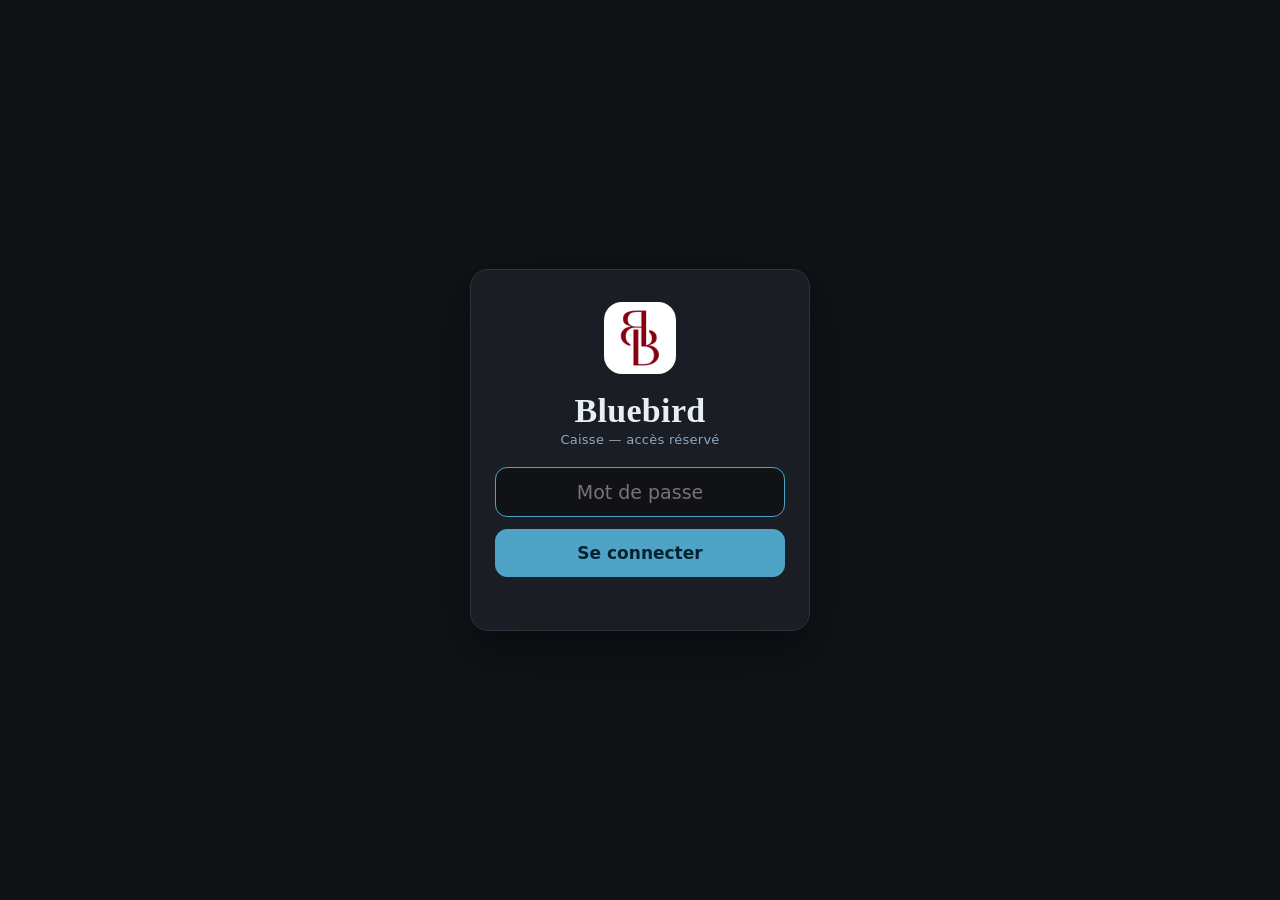
<file: connexion.html>
<!DOCTYPE html>
<html lang="fr">
<head>
  <meta charset="UTF-8" />
  <meta name="viewport" content="width=device-width, initial-scale=1, viewport-fit=cover" />
  <title>Bluebird · Connexion</title>
  <meta name="theme-color" content="#101216" />
  <meta name="robots" content="noindex, nofollow" />

  <!-- Cette page est la porte d'entrée : nginx la sert AVANT toute vérification
       de cookie. Elle ne peut donc charger ni css/styles.css ni les modules de
       l'appli, qui sont derrière la serrure — ce serait l'œuf et la poule.
       Tout est donc en ligne ici, sans une seule dépendance externe. -->
  <style>
    :root {
      --ink: #101216; --ink-1: #1A1D23; --line: #2E333C;
      --text: #E8EEF5; --muted: #93A7BD; --bluebird: #4FA3C7; --rouge: #B0566A;
      --ui: 'Manrope', system-ui, -apple-system, 'Segoe UI', sans-serif;
      --display: 'Cormorant Garamond', Georgia, 'Times New Roman', serif;
    }
    * { box-sizing: border-box; }
    html, body { height: 100%; }
    body {
      margin: 0; background: var(--ink); color: var(--text);
      font-family: var(--ui); -webkit-font-smoothing: antialiased;
      display: flex; align-items: center; justify-content: center;
      padding: 24px calc(16px + env(safe-area-inset-left)) 24px calc(16px + env(safe-area-inset-right));
    }
    form {
      width: 100%; max-width: 340px; text-align: center;
      background: var(--ink-1); border: 1px solid var(--line);
      border-radius: 18px; padding: 32px 24px 26px;
      box-shadow: 0 18px 50px rgba(0,0,0,.45);
    }
    img { width: 72px; height: 72px; border-radius: 18px; margin-bottom: 14px; }
    h1 { font-family: var(--display); font-size: 34px; font-weight: 600; margin: 0 0 2px; letter-spacing: .01em; }
    p.sub { margin: 0 0 20px; font-size: 13px; color: var(--muted); letter-spacing: .02em; }
    input {
      width: 100%; font-family: inherit; font-size: 19px; text-align: center;
      color: var(--text); background: var(--ink); border: 1px solid var(--line);
      border-radius: 12px; padding: 13px 14px; margin-bottom: 12px;
    }
    input:focus { outline: none; border-color: var(--bluebird); }
    button {
      width: 100%; font-family: inherit; font-size: 17px; font-weight: 700;
      color: #06222E; background: var(--bluebird); border: 1px solid var(--bluebird);
      border-radius: 12px; padding: 13px 14px; cursor: pointer;
    }
    button:disabled { opacity: .6; cursor: default; }
    p.msg { margin: 14px 0 0; font-size: 13px; font-weight: 600; color: var(--rouge); min-height: 1em; }
  </style>
</head>
<body>
  <form id="f">
    <img src="/assets/icons/icon-192.v2.png" alt="" />
    <h1>Bluebird</h1>
    <p class="sub">Caisse — accès réservé</p>
    <input id="pw" type="password" autocomplete="current-password"
           placeholder="Mot de passe" enterkeyhint="go" autofocus />
    <button id="go" type="submit">Se connecter</button>
    <p class="msg" id="msg"></p>
  </form>

  <script>
    // Aucun service worker ici : cette page doit toujours venir du réseau, sinon
    // une version périmée pourrait empêcher de se reconnecter.
    var f = document.getElementById('f');
    var pw = document.getElementById('pw');
    var go = document.getElementById('go');
    var msg = document.getElementById('msg');

    f.addEventListener('submit', function (e) {
      e.preventDefault();
      if (!pw.value) { pw.focus(); return; }
      msg.textContent = '';
      pw.disabled = true; go.disabled = true; go.textContent = 'Vérification…';

      fetch('/api/login', {
        method: 'POST',
        headers: { 'Content-Type': 'application/json' },
        // Indispensable : c'est la réponse de cette requête qui pose le cookie.
        credentials: 'same-origin',
        body: JSON.stringify({ password: pw.value })
      }).then(function (r) {
        if (r.status === 401) throw new Error('motdepasse');
        if (!r.ok) throw new Error('serveur');
        return r.json();
      }).then(function (data) {
        // Le mot de passe de l'agent d'impression n'ouvre pas la caisse.
        if (data.role && data.role !== 'full') throw new Error('motdepasse');
        // `replace` : la page de connexion ne reste pas dans l'historique.
        location.replace('/');
      }).catch(function (err) {
        msg.textContent = err.message === 'motdepasse'
          ? 'Mot de passe incorrect.'
          : 'Serveur injoignable — vérifie la connexion.';
        pw.disabled = false; go.disabled = false; go.textContent = 'Se connecter';
        pw.focus(); pw.select();
      });
    });
  </script>
</body>
</html>
</file>
